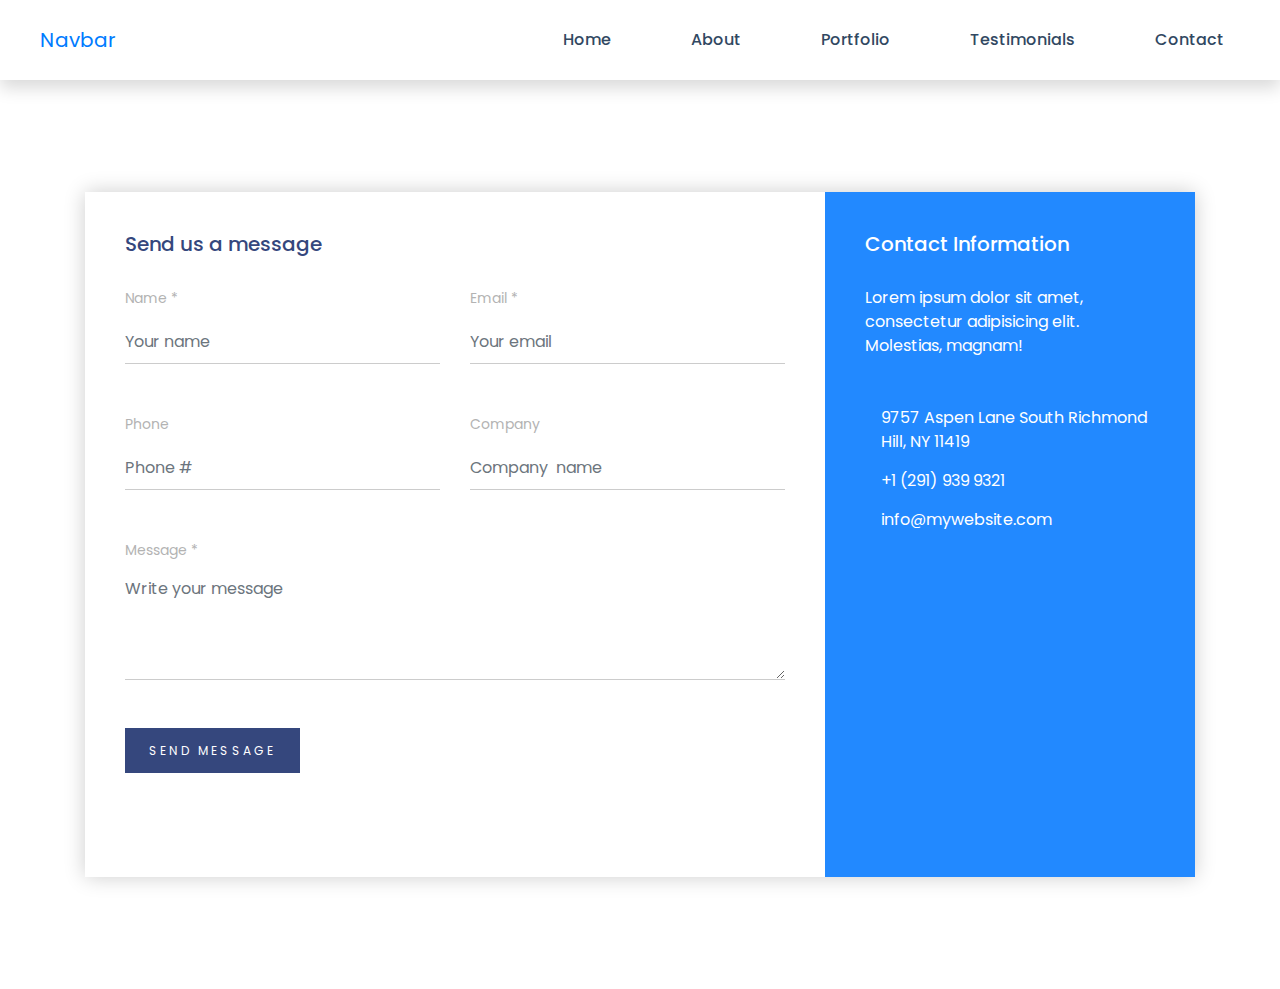
<file: contact.html>
<!DOCTYPE html>
<html lang="en">
<head>
    <meta charset="UTF-8">
    <meta http-equiv="X-UA-Compatible" content="IE=edge">
    <meta name="viewport" content="width=device-width, initial-scale=1.0">
    <link rel="stylesheet" href="https://stackpath.bootstrapcdn.com/bootstrap/4.4.1/css/bootstrap.min.css" integrity="sha384-Vkoo8x4CGsO3+Hhxv8T/Q5PaXtkKtu6ug5TOeNV6gBiFeWPGFN9MuhOf23Q9Ifjh" crossorigin="anonymous">
    <link rel="stylesheet" href="css/contactstyles.css">
    <link rel="stylesheet" href="css/styles.css">
    <link href="https://fonts.googleapis.com/css2?family=Poppins:wght@300;500;700&display=swap" rel="stylesheet">
    <link rel="stylesheet" href="https://cdnjs.cloudflare.com/ajax/libs/font-awesome/6.0.0-beta2/css/all.min.css" integrity="sha512-YWzhKL2whUzgiheMoBFwW8CKV4qpHQAEuvilg9FAn5VJUDwKZZxkJNuGM4XkWuk94WCrrwslk8yWNGmY1EduTA==" crossorigin="anonymous" referrerpolicy="no-referrer" />
    <link rel="stylesheet" href="./js/scripts.js">
    <title>Document</title>
</head>
<body>
 
    <!-- Header Started -->
<header class="header">
    <nav class="navbar navbar-expand-lg shadow">
        <a class="navbar-brand ml-4" href="#">Navbar</a>
        <button class="navbar-toggler" type="button" data-toggle="collapse" data-target="#navbarNav" aria-controls="navbarNav" aria-expanded="false" aria-label="Toggle navigation">
          <span class="navbar-toggler-icon"></span>
        </button>
        <div class="collapse navbar-collapse" id="navbarNav">
          <ul class="navbar-nav ml-auto">
            <li class="nav-item active">
                <a class="nav-link" href="./index.html">Home</a>
            </li>
            <li class="nav-item">
              <a class="nav-link" href="#about">About</a>
            </li>
            <li class="nav-item">
              <a class="nav-link" href="#portfolio">Portfolio</a>
            </li>
            <li class="nav-item">
                <a class="nav-link" href="#">Testimonials</a>
            </li>
            <li class="nav-item">
                <a class="nav-link" href="#">Contact <span class="sr-only">(current)</span></a>
            </li>
          </ul>
        </div>
      </nav>
    </header>
      <!-- Header Ended -->

      <div class="content">
    
        <div class="container">
          <div class="row align-items-stretch no-gutters contact-wrap">
            <div class="col-md-8">
              <div class="form h-100">
                <h3>Send us a message</h3>
                <form class="mb-5" id="contactForm" name="contactForm">
                  <div class="row">
                    <div class="col-md-6 form-group mb-5">
                      <label for="" class="col-form-label">Name *</label>
                      <input type="text" class="form-control"  placeholder="Your name">
                    </div>
                    <div class="col-md-6 form-group mb-5">
                      <label for="" class="col-form-label">Email *</label>
                      <input type="text" class="form-control"  placeholder="Your email">
                    </div>
                  </div>
    
                  <div class="row">
                    <div class="col-md-6 form-group mb-5">
                      <label for="" class="col-form-label">Phone</label>
                      <input type="text" class="form-control"   placeholder="Phone #">
                    </div>
                    <div class="col-md-6 form-group mb-5">
                      <label for="" class="col-form-label">Company</label>
                      <input type="text" class="form-control"   placeholder="Company  name">
                    </div>
                  </div>
    
                  <div class="row">
                    <div class="col-md-12 form-group mb-5">
                      <label for="message" class="col-form-label">Message *</label>
                      <textarea class="form-control"  cols="30" rows="4"  placeholder="Write your message"></textarea>
                    </div>
                  </div>
                  <div class="row">
                    <div class="col-md-12 form-group">
                      <input type="submit" value="Send Message" class="btn btn-primary rounded-0 py-2 px-4">
                      <span class="submitting"></span>
                    </div>
                  </div>
                </form>
    
                <div id="form-message-warning mt-4"></div> 
                <div id="form-message-success">
                  Your message was sent, thank you!
                </div>
    
              </div>
            </div>
            <div class="col-md-4">
              <div class="contact-info h-100">
                <h3>Contact Information</h3>
                <p class="mb-5">Lorem ipsum dolor sit amet, consectetur adipisicing elit. Molestias, magnam!</p>
                <ul class="list-unstyled">
                  <li class="d-flex">
                    <span class="wrap-icon icon-room mr-3"></span>
                    <span class="text">9757 Aspen Lane South Richmond Hill, NY 11419</span>
                  </li>
                  <li class="d-flex">
                    <span class="wrap-icon icon-phone mr-3"></span>
                    <span class="text">+1 (291) 939 9321</span>
                  </li>
                  <li class="d-flex">
                    <span class="wrap-icon icon-envelope mr-3"></span>
                    <span class="text">info@mywebsite.com</span>
                  </li>
                </ul>
              </div>
            </div>
          </div>
        </div>
    
      </div>
     
      

   

   
    <script src="https://code.jquery.com/jquery-3.4.1.slim.min.js" integrity="sha384-J6qa4849blE2+poT4WnyKhv5vZF5SrPo0iEjwBvKU7imGFAV0wwj1yYfoRSJoZ+n" crossorigin="anonymous"></script>
    <script src="https://cdn.jsdelivr.net/npm/popper.js@1.16.0/dist/umd/popper.min.js" integrity="sha384-Q6E9RHvbIyZFJoft+2mJbHaEWldlvI9IOYy5n3zV9zzTtmI3UksdQRVvoxMfooAo" crossorigin="anonymous"></script>
    <script src="https://stackpath.bootstrapcdn.com/bootstrap/4.4.1/js/bootstrap.min.js" integrity="sha384-wfSDF2E50Y2D1uUdj0O3uMBJnjuUD4Ih7YwaYd1iqfktj0Uod8GCExl3Og8ifwB6" crossorigin="anonymous"></script>   
</body>
</html>
</file>
<file: css/contactstyles.css>
body{
    font-family: var(--font-popin);
}

.content {
    padding: 7rem 0; }
  
  .heading {
    font-size: 2.5rem;
    font-weight: 900; }
  
  .form-control {
    border: none;
    border-bottom: 1px solid #ccc;
    padding-left: 0;
    padding-right: 0;
    border-radius: 0;
    background: none; }
    .form-control:active, .form-control:focus {
      outline: none;
      -webkit-box-shadow: none;
      box-shadow: none;
      border-color: #000; }
  
  .col-form-label {
    color: #000;
    font-size: 13px; }
  
  .btn, .form-control, .custom-select {
    height: 45px; }
  
  .custom-select:active, .custom-select:focus {
    outline: none;
    -webkit-box-shadow: none;
    box-shadow: none;
    border-color: #000; }
  
  .btn {
    border: none;
    border-radius: 0;
    font-size: 12px;
    letter-spacing: .2rem;
    text-transform: uppercase; }
    .btn.btn-primary {
      background: #35477d;
      color: #fff;
      padding: 15px 20px; }
    .btn:hover {
      color: #fff; }
    .btn:active, .btn:focus {
      outline: none;
      -webkit-box-shadow: none;
      box-shadow: none; }
  
  .contact-wrap {
    -webkit-box-shadow: 0 0px 20px 0 rgba(0, 0, 0, 0.2);
    box-shadow: 0 0px 20px 0 rgba(0, 0, 0, 0.2); }
    .contact-wrap .col-form-label {
      font-size: 14px;
      color: #b3b3b3;
      margin: 0 0 10px 0;
      display: inline-block;
      padding: 0; }
    .contact-wrap .form, .contact-wrap .contact-info {
      padding: 40px; }
    .contact-wrap .contact-info {
      color: rgb(255, 255, 255); }
      .contact-wrap .contact-info ul li {
        margin-bottom: 15px;
        color: rgb(255, 255, 255); }
        .contact-wrap .contact-info ul li .wrap-icon {
          font-size: 20px;
          color: #fff;
          margin-top: 5px; }
    .contact-wrap .form {
      background: #fff; }
      .contact-wrap .form h3 {
        color: #35477d;
        font-size: 20px;
        margin-bottom: 30px; }
    .contact-wrap .contact-info {
      background:var(--color-primary) }
      .contact-wrap .contact-info h3 {
        color: #fff;
        font-size: 20px;
        margin-bottom: 30px; }
  
  label.error {
    font-size: 12px;
    color: red; }
  
  #message {
    resize: vertical; }
  
  #form-message-warning, #form-message-success {
    display: none; }
  
  #form-message-warning {
    color: #B90B0B; }
  
  #form-message-success {
    color: #55A44E;
    font-size: 18px;
    font-weight: bold; }
  
  .submitting {
    float: left;
    width: 100%;
    padding: 10px 0;
    display: none;
    font-weight: bold;
    font-size: 12px;
    color: #000; }
</file>
<file: css/styles.css>
body{
  box-sizing: border-box;

}

*{
  margin: 0;
  padding: 0;
}

:root{
  --color-primary: #2289ff;
  --color-secondary: #314862 !important;
  --color-acent: #193f6a;
  --font-popin: "Poppins", serif;
}


.header nav.navbar{
  background-color: white;
  height: 80px;
}

.header nav.navbar .nav-link {
  color: var(--color-secondary);
  font-family: var(--font-popin);
  font-weight: 500;
  padding: 10px 20px;
  transition: 0.5s ease;
}

.header nav.navbar .nav-item {
  margin: auto 20px;
}

.header nav.navbar .nav-link:hover,
.header nav.navbar .nav-link.active {
  color: var(--color-primary);
}

#banner{
  width: 100%;
}

#banner .hero-image {
  background-image:linear-gradient(0deg, rgba(255, 0, 149, 0.041), rgba(255, 0, 149, 0.055)), url('../assets/img/banner.png');
  height: 92vh;
  background-position: center;
  background-repeat: no-repeat;
  background-size: cover;
 
  
}
#banner{
  overflow: hidden;
}

#banner .hero-text {
  text-align: center;
  color: rgb(255, 255, 255);
  font-family: var(--font-popin);
  padding-top: 240px;
  
}
#banner .hero-text1 {
  text-align: center;
  color: rgb(255, 255, 255);
  font-family: var(--font-popin);
  padding-top: 40px;
  
}

#banner .hero-text button {
  border: none;
  outline: 0;
  display: inline-block;
  padding: 10px 25px;
  color: black;
  background-color: #ddd;
  text-align: center;
  cursor: pointer;
  border-radius: 5px;
  transition: 0.3s ease;
}

#banner .hero-text button:hover {
  background-color: var(--color-primary);
  color: white;
  
}
#about{
  padding-top: 100px;
  font-family: var(--font-popin);
  
}

#about .image{
  
    border-radius: 80px 0 80px 80px;
    overflow: hidden;
    margin-bottom: 50px;
  
}

#about .image img {
  width: 200%;
  height: 550px;
  object-fit: cover;
}


#demo {
  height:100%;
  position:relative;
  overflow:hidden;
}


.green{
  background-color:#6fb936;
}
        .thumb{
            margin-bottom: 30px;
        }
        
        .page-top{
            margin-top:85px;
        }

   
img.zoom {
    width: 100%;
    height: 200px;
    border-radius:5px;
    object-fit:cover;
    -webkit-transition: all .3s ease-in-out;
    -moz-transition: all .3s ease-in-out;
    -o-transition: all .3s ease-in-out;
    -ms-transition: all .3s ease-in-out;
}
        
 
.transition {
    -webkit-transform: scale(1.2); 
    -moz-transform: scale(1.2);
    -o-transform: scale(1.2);
    transform: scale(1.2);
}
    .modal-header {
   
     border-bottom: none;
}
    .modal-title {
        color:#000;
    }
    .modal-footer{
      display:none;  
    }
</file>
